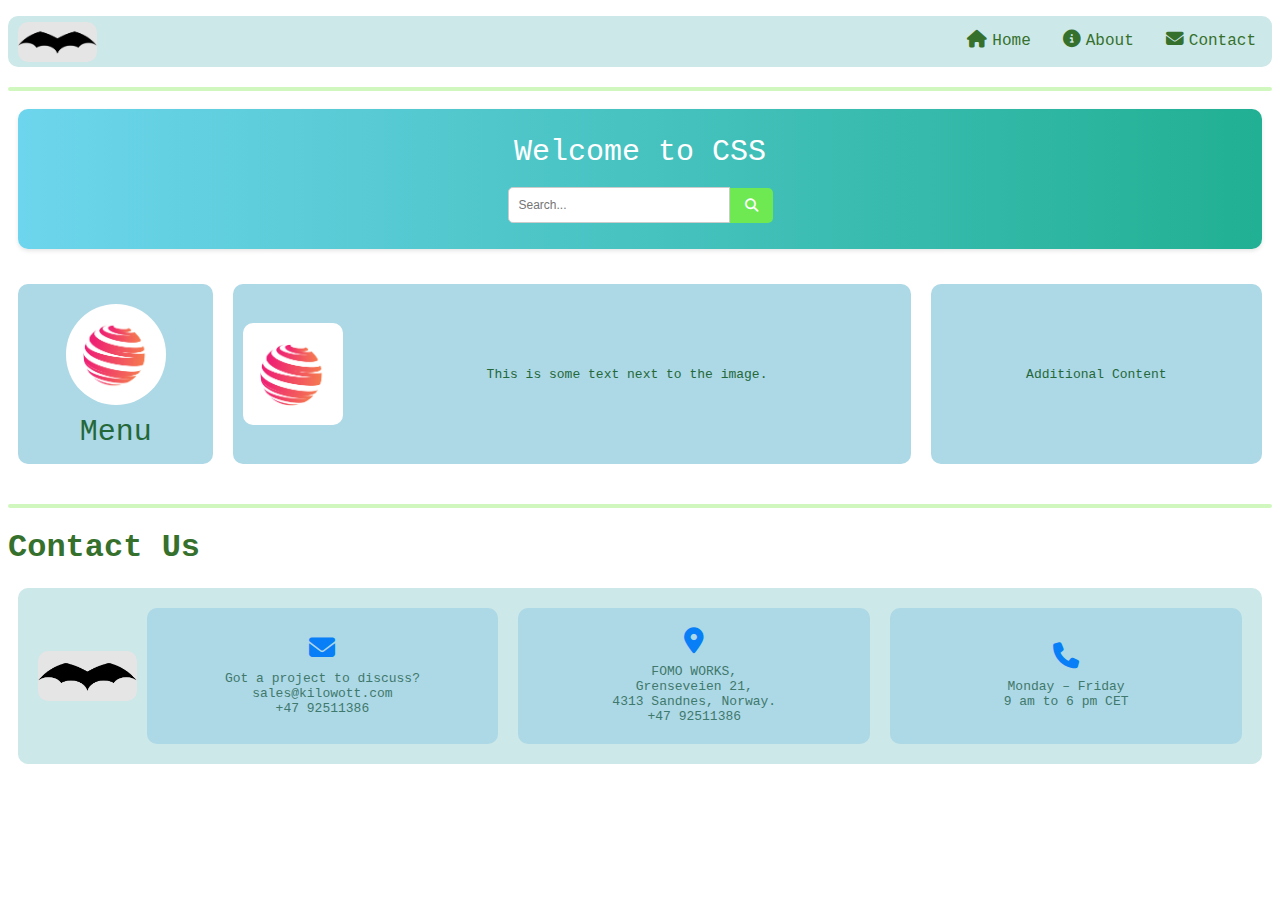
<file: index.html>
<!DOCTYPE html>
<html>
<head>
    <meta charset="UTF-8">
    <meta name="viewport" content="width=device-width, initial-scale=1.0">
    <link rel="stylesheet" href="style.css">
    <link rel="stylesheet" href="https://cdnjs.cloudflare.com/ajax/libs/font-awesome/6.1.1/css/all.min.css">
    <title>Web Page Layout using simple CSS</title>
</head>
<body>
    <!-- Navbar -->
    <nav class="nav-bar" id="home">
        <ul>
            <img src="bat_logo.png" class="logo">
            <li><a href="#contact"><i class="fas fa-envelope nav-icon"></i>Contact</a></li>
            <li><a href="#about"><i class="fas fa-info-circle nav-icon"></i>About</a></li>
            <li><a href="#home"><i class="fas fa-home nav-icon"></i>Home</a></li>
        </ul>
    </nav>
    <hr class="line">
    
    <!-- Middle section -->
    <div class="grid-container" id="about">
        <div class="item1"> Welcome to CSS
          <div class="search-bar">
            <input type="text" placeholder="Search...">
            <button><i class="fas fa-search"></i></button>
        </div>
        </div>
        <div class="item2">
            <img src="image1.png" alt="Menu Image">
            Menu
        </div>
        <div class="item3">
            <img src="image1.png" alt="Menu Image">
            <span class="text">This is some text next to the image.</span>
        </div>  
        <div class="item4">
            <span class="text2">Additional Content</span>
        </div>
    </div> 
    
    <hr class="line"> 
    
    <!-- Contact section -->
    <h1 class="heading" id="contact">Contact Us</h1>
    
    <!-- Footer -->
    <footer>
        <div class="footer-logo">
            <img src="bat_logo.png" alt="Logo">
        </div>
        <div class="footer-grid">
            <div><i class="fas fa-envelope"></i>Got a project to discuss?<br>
                sales@kilowott.com<br>
                +47 92511386
            </div>
            <div><i class="fas fa-map-marker-alt"></i>FOMO WORKS,<br>
                Grenseveien 21,<br>
                4313 Sandnes, Norway.<br>
                +47 92511386
            </div>
            <div><i class="fas fa-phone"></i>Monday – Friday<br>
                9 am to 6 pm CET
            </div>
        </div>
    </footer>
</body>
</html>
</file>
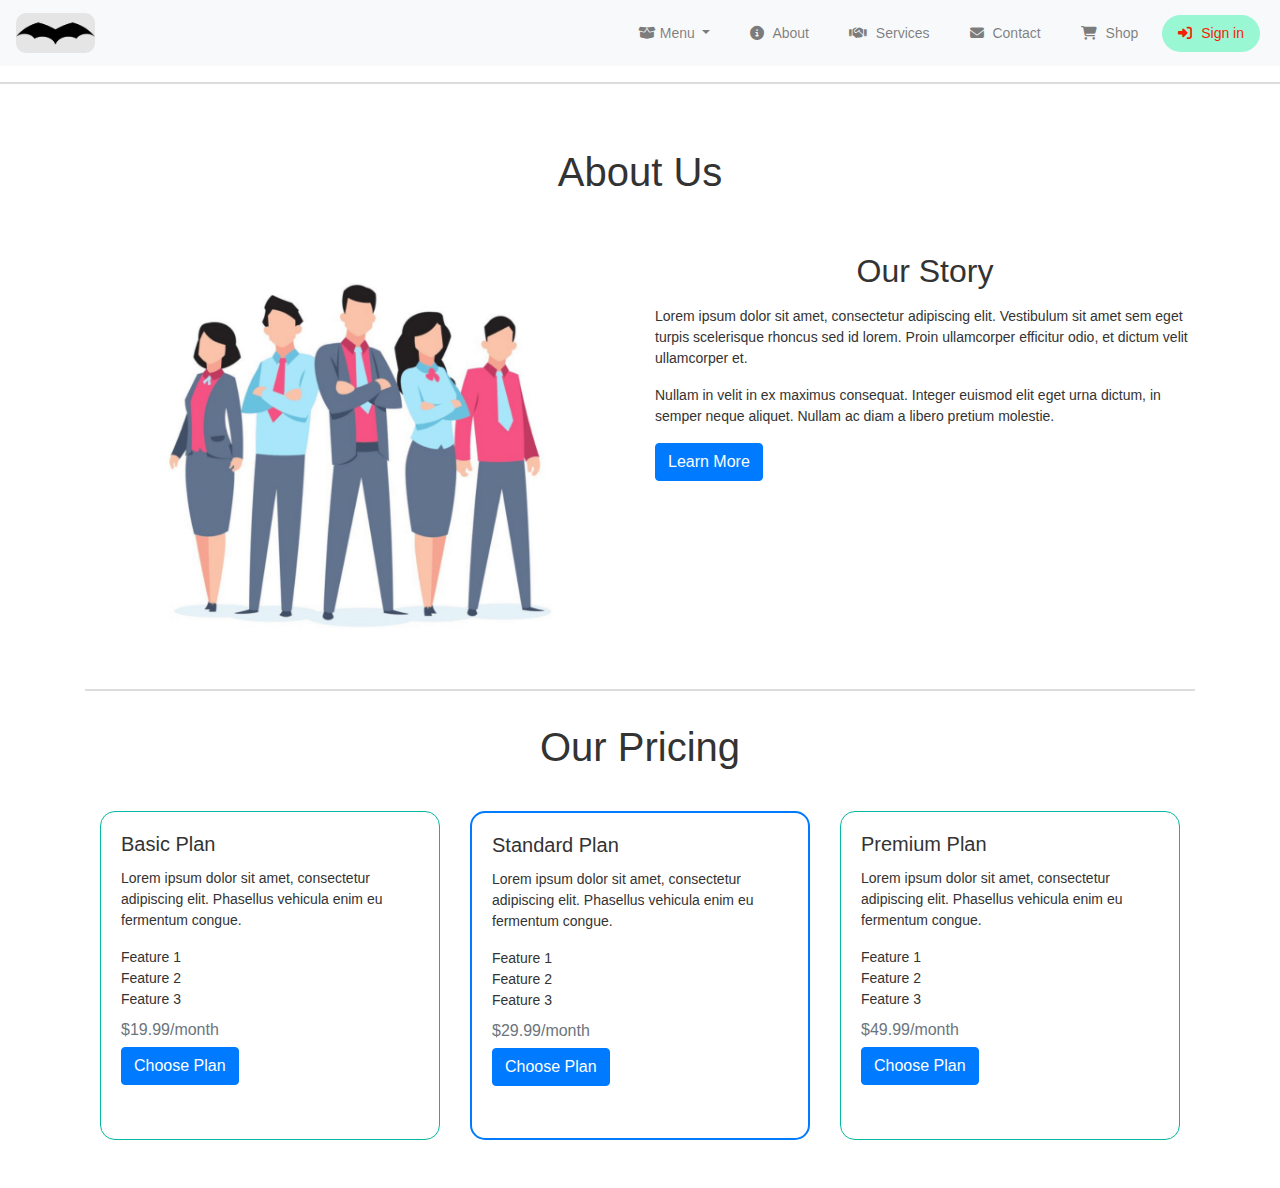
<file: about.html>
<!DOCTYPE html>
<html lang="en">
<head>
    <meta charset="UTF-8">
    <meta name="viewport" content="width=device-width, initial-scale=1.0">
    <title>About Us</title>
    <!-- Bootstrap CSS -->
    <link rel="stylesheet" href="https://stackpath.bootstrapcdn.com/bootstrap/4.5.2/css/bootstrap.min.css">
    <!-- Font Awesome -->
    <link rel="stylesheet" href="https://cdnjs.cloudflare.com/ajax/libs/font-awesome/6.1.1/css/all.min.css">
    <!-- Index2 CSS link-->
    <link rel="stylesheet" href="style2.css">
     <!-- Jquery link-->
    <script src="https://code.jquery.com/jquery-3.6.0.min.js"></script>
</head>
<body>
<!-- Navbar --> 
<!-- Navbar --> 
<nav class="navbar navbar-expand-lg navbar-light bg-light">
    <a class="navbar-brand" href="index2.html">
        <img src="bat_logo.png" class="logo" alt="Logo" style="height: 40px; border-radius: 10px;">
    </a>
    <button class="navbar-toggler" type="button" data-toggle="collapse" data-target="#navbarNav"
        aria-controls="navbarNav" aria-expanded="false" aria-label="Toggle navigation">
        <span class="navbar-toggler-icon"></span>
    </button>
    <div class="collapse navbar-collapse justify-content-end" id="navbarNav">
        <ul class="navbar-nav">
            <li class="nav-item dropdown">
                <a class="nav-link dropdown-toggle rounded-pill px-3 mx-1" href="#" id="navbarDropdown" role="button" data-toggle="dropdown" aria-haspopup="true" aria-expanded="false">
                    <i class="fas fa-box-open"></i> Menu
                </a>
                <div class="dropdown-menu" aria-labelledby="navbarDropdown">
                    <a class="dropdown-item" href="#">News</a>
                    <div class="dropdown-submenu">
                        <a class="dropdown-item" href="#">Features<span class="caret"></span></a>
                        <div class="dropdown-menu">
                            <a class="dropdown-item" href="#">Buttons</a>
                            <a class="dropdown-item" href="#">Animations</a>
                        </div>
                    </div>
                    <a class="dropdown-item" href="#">Blogs</a>
                    <div class="dropdown-submenu">
                        <a class="dropdown-item" href="#">Team<span class="caret"></span></a>
                        <div class="dropdown-menu">
                            <a class="dropdown-item" href="#">Team1</a>
                            <div class="dropdown-submenu">
                                <a class="dropdown-item" href="#">Team2<span class="caret"></span></a>
                                <div class="dropdown-menu">
                                    <a class="dropdown-item" href="#">ReactJS</a>
                                    <a class="dropdown-item" href="#">NextJS</a>
                                </div>
                            </div>
                        </div>
                    </div>
                    <a class="dropdown-item" href="#">Gallery</a>
                    <div class="dropdown-submenu">
                        <a class="dropdown-item" href="#">Clients<span class="caret"></span></a>
                        <div class="dropdown-menu">
                            <a class="dropdown-item" href="#">Strapi</a>
                            <a class="dropdown-item" href="#">Tailwind</a>
                        </div>
                    </div>
                    <a class="dropdown-item" href="#">Case Studies</a>
                    <a class="dropdown-item" href="#">Join Us</a>
                </div>
            </li>
            <li class="nav-item">
                <a class="nav-link rounded-pill px-3 mx-1" href="about.html"><i class="fas fa-info-circle nav-icon"></i> About</a>
            </li>
            <li class="nav-item">
                <a class="nav-link rounded-pill px-3 mx-1" href="services.html"><i class="fas fa-handshake nav-icon"></i> Services</a>
            </li>
            <li class="nav-item">
                <a class="nav-link rounded-pill px-3 mx-1" href="contact.html"><i class="fas fa-envelope nav-icon"></i> Contact</a>
            </li>
            <li class="nav-item">
                <a class="nav-link rounded-pill px-3 mx-1" href="shopping_cart.html"><i class="fas fa-shopping-cart nav-icon"></i> Shop</a>
                </li>
            <li class="nav-item">
                <a class="nav-link rounded-pill px-3 mx-1" href="login.html" style="color: rgb(246, 29, 5); background-color: rgba(98, 245, 189, 0.629);"><i class="fas fa-sign-in-alt nav-icon"></i> Sign in</a>
            </li>
        </ul>
    </div>
</nav>
    <hr class="line">

    <!-- About Us Section -->
    <div class="container mt-5">
        <div class="row">
            <div class="col-lg-12">
                <h1 class="heading slide-up" id="about">About Us</h1>
            </div>
        </div>
        <div class="row mt-4">
            <div class="col-lg-6">
                <img src="people.png" class="img-fluid rounded" alt="About Image">
            </div>
            <div class="col-lg-6">
                <h2 class="heading slide-up" >Our Story</h2>
                <p>Lorem ipsum dolor sit amet, consectetur adipiscing elit. Vestibulum sit amet sem eget turpis scelerisque rhoncus sed id lorem. Proin ullamcorper efficitur odio, et dictum velit ullamcorper et.</p>
                <p>Nullam in velit in ex maximus consequat. Integer euismod elit eget urna dictum, in semper neque aliquet. Nullam ac diam a libero pretium molestie.</p>
                <a href="#" class="btn btn-primary" id="learnMoreBtn">Learn More</a>
            </div>
        </div>
        
    <hr class="line">

<!-- Pricing Section -->
<div class="container mt-3 mb-8">
    <div class="row">
        <div class="col-lg-12">
            <h1 class="heading slide-up">Our Pricing</h1>
        </div>
    </div>
    <div class="row mt-4 mb-5">
        <div class="col-lg-4">
            <div class="card h-100">
                <div class="card-body">
                    <h5 class="card-title">Basic Plan</h5>
                    <p class="card-text">Lorem ipsum dolor sit amet, consectetur adipiscing elit. Phasellus vehicula enim eu fermentum congue.</p>
                    <ul class="list-unstyled">
                        <li>Feature 1</li>
                        <li>Feature 2</li>
                        <li>Feature 3</li>
                    </ul>
                    <h6 class="card-subtitle mb-2 text-muted">$19.99/month</h6>
                    <a href="#" class="btn btn-primary">Choose Plan</a>
                </div>
            </div>
        </div>
        <div class="col-lg-4">
            <div class="card h-100 border-custom"> 
                <div class="card-body">
                    <h5 class="card-title">Standard Plan</h5>
                    <p class="card-text">Lorem ipsum dolor sit amet, consectetur adipiscing elit. Phasellus vehicula enim eu fermentum congue.</p>
                    <ul class="list-unstyled">
                        <li>Feature 1</li>
                        <li>Feature 2</li>
                        <li>Feature 3</li>
                    </ul>
                    <h6 class="card-subtitle mb-2 text-muted">$29.99/month</h6>
                    <a href="#" class="btn btn-primary">Choose Plan</a>
                </div>
            </div>
        </div>
        <div class="col-lg-4">
            <div class="card h-100">
                <div class="card-body">
                    <h5 class="card-title">Premium Plan</h5>
                    <p class="card-text">Lorem ipsum dolor sit amet, consectetur adipiscing elit. Phasellus vehicula enim eu fermentum congue.</p>
                    <ul class="list-unstyled">
                        <li>Feature 1</li>
                        <li>Feature 2</li>
                        <li>Feature 3</li>
                    </ul>
                    <h6 class="card-subtitle mb-2 text-muted">$49.99/month</h6>
                    <a href="#" class="btn btn-primary">Choose Plan</a>
                </div>
            </div>
        </div>
    </div>
</div>

    <!-- Bootstrap JavaScript and dependencies -->
    <script src="https://cdnjs.cloudflare.com/ajax/libs/jquery/3.5.1/jquery.min.js"></script>
    <script src="https://cdnjs.cloudflare.com/ajax/libs/popper.js/1.16.0/umd/popper.min.js"></script>
    <script src="https://stackpath.bootstrapcdn.com/bootstrap/4.5.2/js/bootstrap.min.js"></script>
    <!-- Script JS/Jquery -->
    <script src="index2.js"></script>
</body>
</html>
</file>
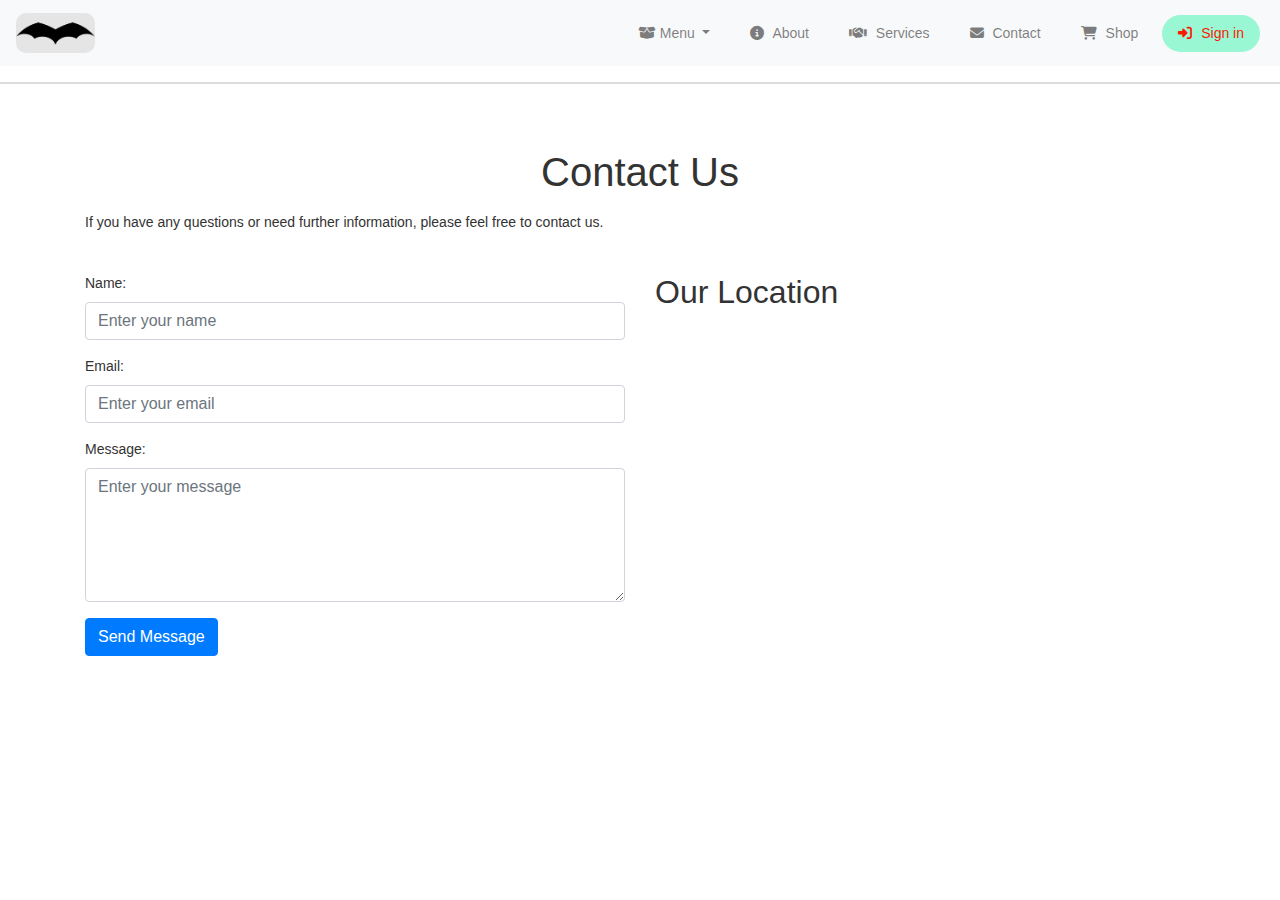
<file: contact.html>
<!DOCTYPE html>
<html lang="en">
<head>
    <meta charset="UTF-8">
    <meta name="viewport" content="width=device-width, initial-scale=1.0">
    <title>Contact Us</title>
    <!-- Bootstrap CSS -->
    <link rel="stylesheet" href="https://stackpath.bootstrapcdn.com/bootstrap/4.5.2/css/bootstrap.min.css">
    <!-- Font Awesome -->
    <link rel="stylesheet" href="https://cdnjs.cloudflare.com/ajax/libs/font-awesome/6.1.1/css/all.min.css">
    <!-- Jquery link-->
    <script src="https://code.jquery.com/jquery-3.6.0.min.js"></script>
    <!-- Index2 CSS link-->
    <link rel="stylesheet" href="style2.css">
</head>
<body>
<!-- Navbar --> 
<nav class="navbar navbar-expand-lg navbar-light bg-light">
    <a class="navbar-brand" href="index2.html">
        <img src="bat_logo.png" class="logo" alt="Logo" style="height: 40px; border-radius: 10px;">
    </a>
    <button class="navbar-toggler" type="button" data-toggle="collapse" data-target="#navbarNav"
        aria-controls="navbarNav" aria-expanded="false" aria-label="Toggle navigation">
        <span class="navbar-toggler-icon"></span>
    </button>
    <div class="collapse navbar-collapse justify-content-end" id="navbarNav">
        <ul class="navbar-nav">
            <li class="nav-item dropdown">
                <a class="nav-link dropdown-toggle rounded-pill px-3 mx-1" href="#" id="navbarDropdown" role="button" data-toggle="dropdown" aria-haspopup="true" aria-expanded="false">
                    <i class="fas fa-box-open"></i> Menu
                </a>
                <div class="dropdown-menu" aria-labelledby="navbarDropdown">
                    <a class="dropdown-item" href="#">News</a>
                    <div class="dropdown-submenu">
                        <a class="dropdown-item" href="#">Features<span class="caret"></span></a>
                        <div class="dropdown-menu">
                            <a class="dropdown-item" href="#">Buttons</a>
                            <a class="dropdown-item" href="#">Animations</a>
                        </div>
                    </div>
                    <a class="dropdown-item" href="#">Blogs</a>
                    <div class="dropdown-submenu">
                        <a class="dropdown-item" href="#">Team<span class="caret"></span></a>
                        <div class="dropdown-menu">
                            <a class="dropdown-item" href="#">Team1</a>
                            <div class="dropdown-submenu">
                                <a class="dropdown-item" href="#">Team2<span class="caret"></span></a>
                                <div class="dropdown-menu">
                                    <a class="dropdown-item" href="#">ReactJS</a>
                                    <a class="dropdown-item" href="#">NextJS</a>
                                </div>
                            </div>
                        </div>
                    </div>
                    <a class="dropdown-item" href="#">Gallery</a>
                    <div class="dropdown-submenu">
                        <a class="dropdown-item" href="#">Clients<span class="caret"></span></a>
                        <div class="dropdown-menu">
                            <a class="dropdown-item" href="#">Strapi</a>
                            <a class="dropdown-item" href="#">Tailwind</a>
                        </div>
                    </div>
                    <a class="dropdown-item" href="#">Case Studies</a>
                    <a class="dropdown-item" href="#">Join Us</a>
                </div>
            </li>
            <li class="nav-item">
                <a class="nav-link rounded-pill px-3 mx-1" href="about.html"><i class="fas fa-info-circle nav-icon"></i> About</a>
            </li>
            <li class="nav-item">
                <a class="nav-link rounded-pill px-3 mx-1" href="services.html"><i class="fas fa-handshake nav-icon"></i> Services</a>
            </li>
            <li class="nav-item">
                <a class="nav-link rounded-pill px-3 mx-1" href="contact.html"><i class="fas fa-envelope nav-icon"></i> Contact</a>
            </li>
            <li class="nav-item">
                <a class="nav-link rounded-pill px-3 mx-1" href="shopping_cart.html"><i class="fas fa-shopping-cart nav-icon"></i> Shop</a>
                </li>
            <li class="nav-item">
                <a class="nav-link rounded-pill px-3 mx-1" href="login.html" style="color: rgb(246, 29, 5); background-color: rgba(98, 245, 189, 0.629);"><i class="fas fa-sign-in-alt nav-icon"></i> Sign in</a>
            </li>
        </ul>
    </div>
</nav>
    <hr class="line">

    <!-- Contact Us Section -->
    <div class="container mt-5" id="contact">
        <div class="row">
            <div class="col-lg-12">
                <h1 class="heading slide-up">Contact Us</h1>
                <p>If you have any questions or need further information, please feel free to contact us.</p>
            </div>
        </div>
        <div class="row mt-4">
            <div class="col-lg-6">
                <form id="contactForm" action="submit_contact.php" method="POST">
                    <div class="form-group">
                        <label for="name">Name:</label>
                        <input type="text" class="form-control" id="name" name="name" placeholder="Enter your name" required>
                    </div>
                    <div class="form-group">
                        <label for="email">Email:</label>
                        <input type="email" class="form-control" id="email" name="email" placeholder="Enter your email" required>
                    </div>
                    <div class="form-group">
                        <label for="message">Message:</label>
                        <textarea class="form-control" id="message" name="message" rows="5" placeholder="Enter your message" required></textarea>
                    </div>
                    <button type="submit" class="btn btn-primary mb-4">Send Message</button>
                </form>           
             </div>
            <div class="col-lg-6">
                <h2 class="slide-up">Our Location</h2>
                <div id="map-container-google-1" class="z-depth-1-half map-container" style="height: 400px">
                    <iframe src="https://www.google.com/maps/embed?pb=!1m18!1m12!1m3!1d2076.279805140428!2d5.743258416149906!3d58.84743281912679!2m3!1f0!2f0!3f0!3m2!1i1024!2i768!4f13.1!3m3!1m2!1s0x463a35c8ae4b1d9b%3A0x69f9353d3408c3ea!2sFOMO%20WORKS!5e0!3m2!1sen!2sno!4v1622769377155!5m2!1sen!2sno" 
                            width="100%" height="70%" frameborder="0" style="border:0;" allowfullscreen="" aria-hidden="false" tabindex="0"></iframe>
                </div>
            </div>
        </div>

    <!-- Bootstrap JavaScript and dependencies -->
    <script src="https://cdnjs.cloudflare.com/ajax/libs/jquery/3.5.1/jquery.min.js"></script>
    <script src="https://cdnjs.cloudflare.com/ajax/libs/popper.js/1.16.0/umd/popper.min.js"></script>
    <script src="https://stackpath.bootstrapcdn.com/bootstrap/4.5.2/js/bootstrap.min.js"></script>
    <!-- Script JS -->
    <script src="index2.js"></script>

</body>
</html>
</file>
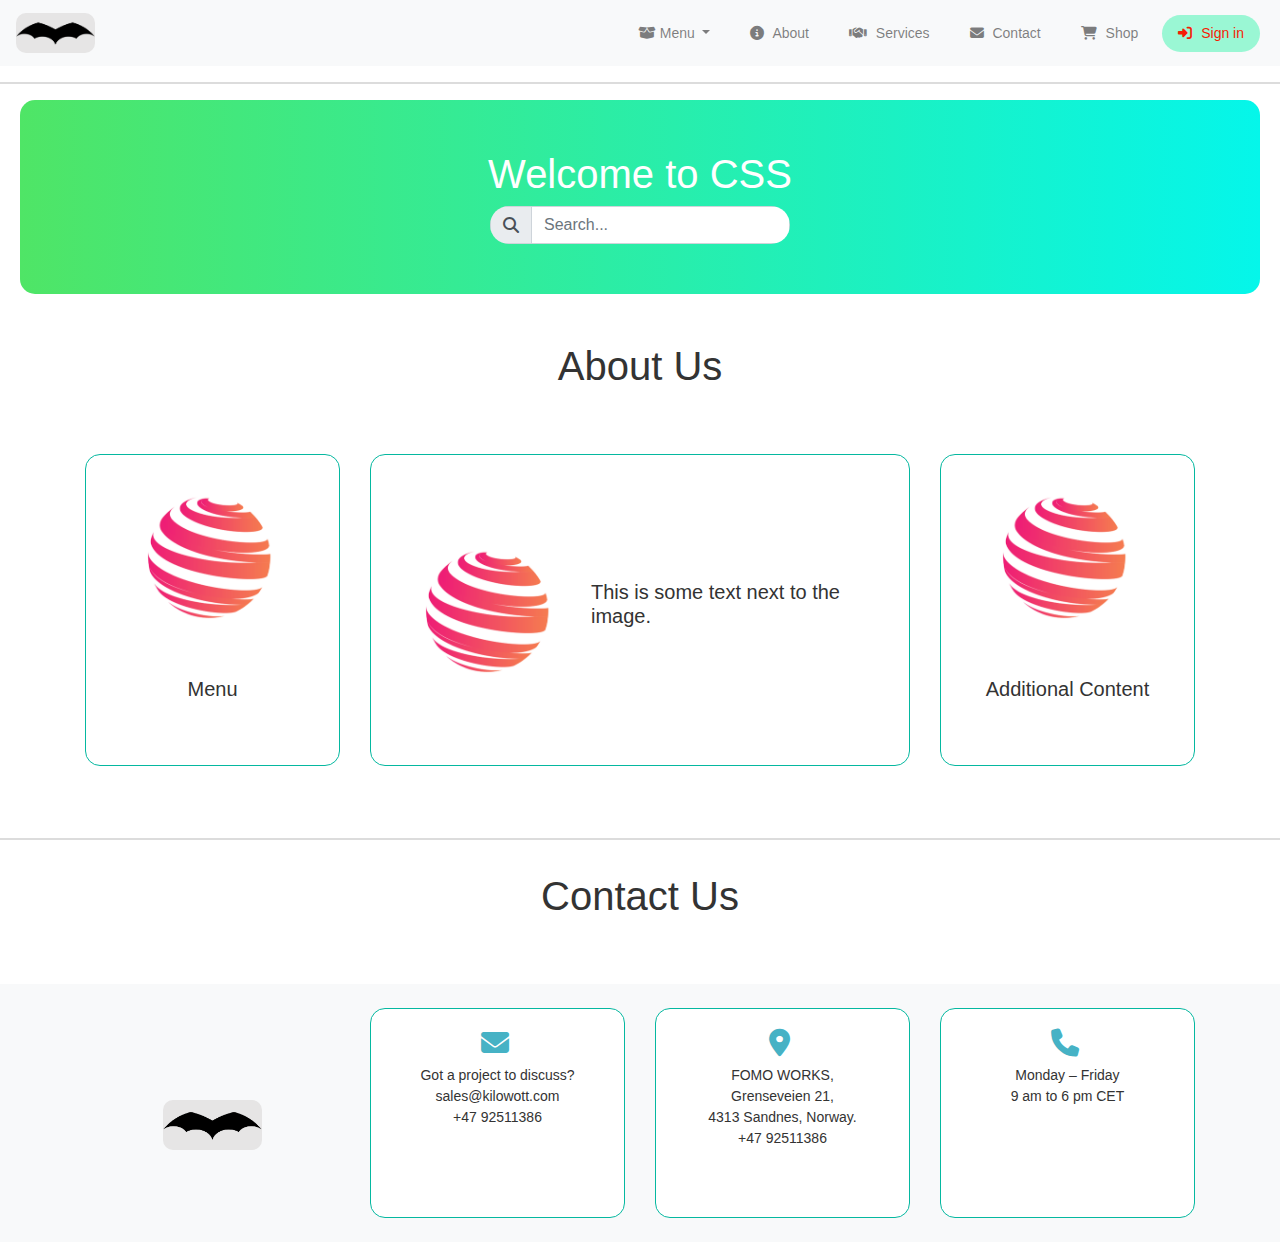
<file: index2.html>
<!DOCTYPE html>
<html lang="en">
<head>
    <meta charset="UTF-8">
    <meta name="viewport" content="width=device-width, initial-scale=1.0">
    <title>Web Page Layout using Bootstrap</title>
    <!-- Bootstrap CSS -->
    <link rel="stylesheet" href="https://stackpath.bootstrapcdn.com/bootstrap/4.5.2/css/bootstrap.min.css">
    <!-- Font Awesome -->
    <link rel="stylesheet" href="https://cdnjs.cloudflare.com/ajax/libs/font-awesome/6.1.1/css/all.min.css">
     <!-- Index2 CSS link-->
     <link rel="stylesheet" href = "style2.css">
     <!-- Jquery link-->
     <script src="https://code.jquery.com/jquery-3.6.0.min.js"></script>
</head>
<body>
<!-- Navbar --> 
<nav class="navbar navbar-expand-lg navbar-light bg-light">
    <a class="navbar-brand" href="index2.html">
        <img src="bat_logo.png" class="logo" alt="Logo" style="height: 40px; border-radius: 10px;">
    </a>
    <button class="navbar-toggler" type="button" data-toggle="collapse" data-target="#navbarNav"
        aria-controls="navbarNav" aria-expanded="false" aria-label="Toggle navigation">
        <span class="navbar-toggler-icon"></span>
    </button>
    <div class="collapse navbar-collapse justify-content-end" id="navbarNav">
        <ul class="navbar-nav">
            <li class="nav-item dropdown">
                <a class="nav-link dropdown-toggle rounded-pill px-3 mx-1" href="#" id="navbarDropdown" role="button" data-toggle="dropdown" aria-haspopup="true" aria-expanded="false">
                    <i class="fas fa-box-open"></i> Menu
                </a>
                <div class="dropdown-menu" aria-labelledby="navbarDropdown">
                    <a class="dropdown-item" href="#">News</a>
                    <div class="dropdown-submenu">
                        <a class="dropdown-item" href="#">Features<span class="caret"></span></a>
                        <div class="dropdown-menu">
                            <a class="dropdown-item" href="#">Buttons</a>
                            <a class="dropdown-item" href="#">Animations</a>
                        </div>
                    </div>
                    <a class="dropdown-item" href="#">Blogs</a>
                    <div class="dropdown-submenu">
                        <a class="dropdown-item" href="#">Team<span class="caret"></span></a>
                        <div class="dropdown-menu">
                            <a class="dropdown-item" href="#">Team1</a>
                            <div class="dropdown-submenu">
                                <a class="dropdown-item" href="#">Team2<span class="caret"></span></a>
                                <div class="dropdown-menu">
                                    <a class="dropdown-item" href="#">ReactJS</a>
                                    <a class="dropdown-item" href="#">NextJS</a>
                                </div>
                            </div>
                        </div>
                    </div>
                    <a class="dropdown-item" href="#">Gallery</a>
                    <div class="dropdown-submenu">
                        <a class="dropdown-item" href="#">Clients<span class="caret"></span></a>
                        <div class="dropdown-menu">
                            <a class="dropdown-item" href="#">Strapi</a>
                            <a class="dropdown-item" href="#">Tailwind</a>
                        </div>
                    </div>
                    <a class="dropdown-item" href="#">Case Studies</a>
                    <a class="dropdown-item" href="#">Join Us</a>
                </div>
            </li>
            <li class="nav-item">
                <a class="nav-link rounded-pill px-3 mx-1" href="about.html"><i class="fas fa-info-circle nav-icon"></i> About</a>
            </li>
            <li class="nav-item">
                <a class="nav-link rounded-pill px-3 mx-1" href="services.html"><i class="fas fa-handshake nav-icon"></i> Services</a>
            </li>
            <li class="nav-item">
                <a class="nav-link rounded-pill px-3 mx-1" href="contact.html"><i class="fas fa-envelope nav-icon"></i> Contact</a>
            </li>
            <li class="nav-item">
            <a class="nav-link rounded-pill px-3 mx-1" href="shopping_cart.html"><i class="fas fa-shopping-cart nav-icon"></i> Shop</a>
            </li> 
            <li class="nav-item">
                <a class="nav-link rounded-pill px-3 mx-1" href="login.html" style="color: rgb(246, 29, 5); background-color: rgba(98, 245, 189, 0.629);"><i class="fas fa-sign-in-alt nav-icon"></i> Sign in</a>
            </li>
        </ul>
    </div>
</nav>
    <hr class="line">

    <!-- Banner section -->
    <div class="banner mx-4.5">
        <h1>Welcome to CSS</h1>
        <div class="search-bar">
            <div class="input-group">
                <div class="input-group-prepend">
                    <span class="input-group-text" id="search-icon"><i class="fas fa-search"></i></span>
                </div>
                <input type="text" class="form-control" placeholder="Search..." aria-label="Search" aria-describedby="search-icon">
            </div>
        </div>
    </div>

    <!-- Middle section using Bootstrap grid -->
    <div class="container">
        <div class="container">
            <div class="row">
                <div class="col-lg-12">
                    <h1 class="heading slide-up mt-5" id="about">About Us</h1>
                </div>
            </div>
        </div>
    </div>
    <div class="container mt-5 mb-5">
        <div class="d-flex justify-content-center row">
            <div class="col-xl-3 col-lg-4 col-md-6 col-sm-12 mb-4">
                <div class="card h-100 middle-card">
                    <img src="image1.png" class="card-img-top" alt="Menu Image">
                    <div class="card-body text-center">
                        <h5 class="card-title">Menu</h5>
                    </div>
                </div>
            </div>
            <div class="col-xl-6 col-lg-8 col-md-12 col-sm-12 mb-4">
                <div class="card h-100 middle-card">
                    <div class="card-body flex-container">
                        <img src="image1.png" alt="Menu Image">
                        <h5 class="card-title">This is some text next to the image.</h5>
                    </div>
                </div>
            </div>
            <div class="col-xl-3 col-lg-4 col-md-6 col-sm-12 mb-4">
                <div class="card h-100 middle-card">
                    <img src="image1.png" class="card-img-top" alt="Menu Image">
                    <div class="card-body text-center">
                        <h5 class="card-title">Additional Content</h5>
                    </div>
                </div>
            </div>
        </div>
    </div>

    <!-- Testimonial section -->
    <!-- <div class="container">
        <div class="testimonial-container">
            <div class="testimonial-slider">
                <div class="testimonial-card">
                    <img src="profile2.png" class="rounded-circle" alt="Profile Image">
                    <div class="card-body">
                        <p class="card-text">"This is the best service I have ever used. Highly recommend to everyone!"</p>
                        <p class="card-text font-weight-bold">John Doe</p>
                    </div>
                </div>
                <div class="testimonial-card">
                    <img src="profile1.png" class="rounded-circle" alt="Profile Image">
                    <div class="card-body">
                        <p class="card-text">"Fantastic experience from start to finish. Exceptional quality!"</p>
                        <p class="card-text font-weight-bold">Jane Smith</p>
                    </div>
                </div>
                <div class="testimonial-card">
                    <img src="profile3.png" class="rounded-circle" alt="Profile Image">
                    <div class="card-body">
                        <p class="card-text">"A game-changer for our business. Outstanding results!"</p>
                        <p class="card-text font-weight-bold">Tim Cook</p>
                    </div>
                </div>
            </div>
        </div>
    </div> -->

    <hr class="line">

    <!-- Footer section -->
    <div class="container">
        <div class="container">
            <div class="row">
                <div class="col-lg-12">
                    <h1 class="heading slide-up" id="contact">Contact Us</h1>
                </div>
            </div>
        </div>
    </div>

    <footer class="bg-light mt-5">
        <div class="container">
            <div class="row align-items-center">
                <div class="col-lg-3 text-center mt-4 mb-4 mb-lg-0">
                    <div class="footer-logo">
                        <img src="bat_logo.png" class="logo" alt="Logo" style="height: 50px; border-radius: 10px;">
                    </div>
                </div>
                <div class="col-lg-9">
                    <div class="row mt-4">
                        <div class="col-lg-4 mb-4">
                            <div class="card h-100">
                                <div class="card-body text-center">
                                    <i class="fas fa-envelope fa-2x footer-icon mb-2" style="color: rgb(70, 178, 197);"></i>
                                    <p>Got a project to discuss?<br>sales@kilowott.com<br>+47 92511386</p>
                                </div>
                            </div>
                        </div>
                        <div class="col-lg-4 mb-4">
                            <div class="card h-100">
                                <div class="card-body text-center">
                                    <i class="fas fa-map-marker-alt fa-2x footer-icon mb-2" style="color: rgb(70, 178, 197);"></i>
                                    <p>FOMO WORKS,<br>Grenseveien 21,<br>4313 Sandnes, Norway.<br>+47 92511386</p>
                                </div>
                            </div>
                        </div>
                        <div class="col-lg-4 mb-4">
                            <div class="card h-100">
                                <div class="card-body text-center">
                                    <i class="fas fa-phone fa-2x footer-icon mb-2" style="color: rgb(70, 178, 197);"></i>
                                    <p>Monday – Friday<br>9 am to 6 pm CET</p>
                                </div>
                            </div>
                        </div>
                    </div>
                </div>
            </div>
        </div>
    </footer>

    <!-- Bootstrap JavaScript and dependencies -->
    <script src="https://cdnjs.cloudflare.com/ajax/libs/jquery/3.5.1/jquery.min.js"></script>
    <script src="https://cdnjs.cloudflare.com/ajax/libs/popper.js/1.16.0/umd/popper.min.js"></script>
    <script src="https://stackpath.bootstrapcdn.com/bootstrap/4.5.2/js/bootstrap.min.js"></script>
    <!-- Script JS -->
    <script src="index2.js"></script>
</body>
</html>
</file>
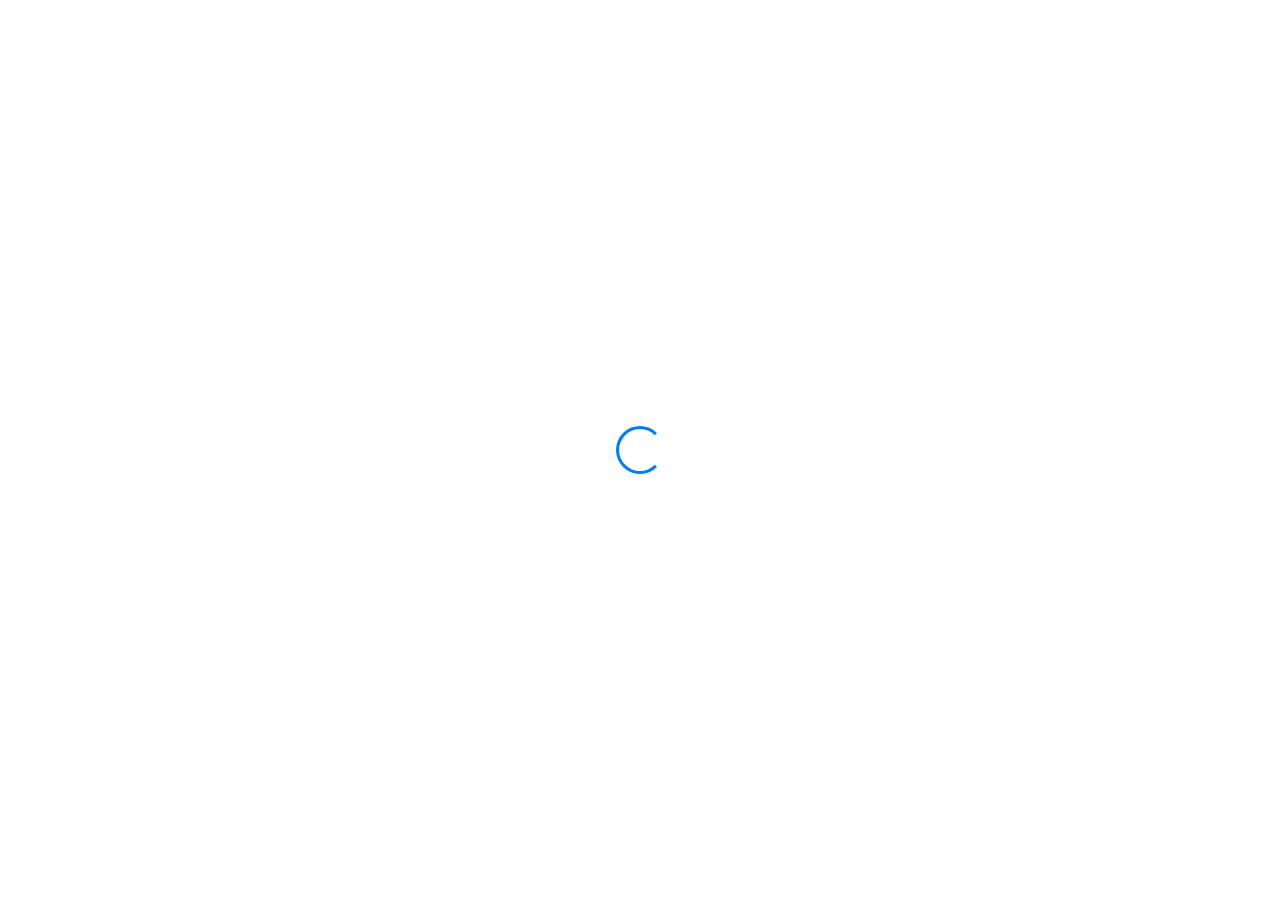
<file: thankyou.html>
<!DOCTYPE html>
<html lang="en">
<head>
    <meta charset="UTF-8">
    <meta name="viewport" content="width=device-width, initial-scale=1.0">
    <title>Thank You</title>
    <!-- Bootstrap CSS -->
    <link rel="stylesheet" href="https://stackpath.bootstrapcdn.com/bootstrap/4.5.2/css/bootstrap.min.css">
    <!-- Font Awesome -->
    <link rel="stylesheet" href="https://cdnjs.cloudflare.com/ajax/libs/font-awesome/6.1.1/css/all.min.css">
    <!-- Jquery link-->
    <script src="https://code.jquery.com/jquery-3.6.0.min.js"></script>
    <!-- Index2 CSS link-->
    <link rel="stylesheet" href="style2.css">
</head>
<body>
        <!-- Loading Spinner -->
        <div class="spinner-container">
            <div class="spinner-border text-primary" role="status">
                <span class="sr-only">Loading...</span>
            </div>
        </div>
    <!-- Thank You Section -->
    <div class="container mt-5" id="thank-you">
        <div class="row">
            <div class="col-lg-12 text-center">
                <h1 class="heading slide-up">Thank You!</h1>
                <p class="lead">Your message has been sent successfully. We will get back to you shortly.</p>
                <a href="index2.html" class="btn btn-primary mt-4"><i class="fas fa-home"></i> Back to Home</a>
                <a href="contact.html" class="btn btn-secondary mt-4"><i class="fas fa-envelope"></i> Send Another Message</a>
            </div>
        </div>
    </div>

    <!-- Bootstrap JavaScript and dependencies -->
    <script src="https://cdnjs.cloudflare.com/ajax/libs/jquery/3.5.1/jquery.min.js"></script>
    <script src="https://cdnjs.cloudflare.com/ajax/libs/popper.js/1.16.0/umd/popper.min.js"></script>
    <script src="https://stackpath.bootstrapcdn.com/bootstrap/4.5.2/js/bootstrap.min.js"></script>
    <!-- Script JS -->
    <script src="index2.js"></script>

</body>
</html>
</file>
<file: style.css>
/* navbar css */
        .nav-icon {
            margin-right: 5px; 
            font-size: 1.1em; 
        }

        ul {
            list-style-type: none;
            padding: 0;
            overflow: hidden;
            background-color: #cce8e8;
            border-radius: 10px;
            font-family: "Lucida Console", "Courier New", monospace;
        }
        
        li {
            float: right;
        }
        
        li a {
            display: block;
            color: rgb(54, 112, 45);
            text-align: center;
            padding: 14px 16px;
            text-decoration: none;
        }
        
        
        .logo {
            height: 40px;
            margin-top: 6px;
            margin-left: 10px;
            border-radius: 10px;
        }
        
        .line {
            border: 2px solid rgb(208, 247, 189);
            border-radius: 5px;
            margin-top: 20px;
        }
        
        .search-bar {
        display: flex;
        align-items: center;
       }

      .search-bar input[type="text"] {
          margin-top: 8px;
          padding: 10px;
          width: 200px;
          border: 1px solid #ccc;
          border-radius: 5px 0 0 5px;
          font-size: 12px;
      }

      .search-bar button {
        margin-top: 8px;
          padding: 10px 15px;
          background-color: #6ee952;
          color: white;
          border: none;
          border-radius: 0 5px 5px 0;
          cursor: pointer;
          transition: background-color 0.3s;
      }

      .search-bar button:hover {
          background-color: #f3c679;
      }

        /* GRID css */
        .item1 {
            grid-area: header; 
            background: linear-gradient(to right, #6dd5ed, #21b093); 
            height: 100px; 
            border-radius: 10px; 
            font-family: "Lucida Console", "Courier New", monospace; 
            display: flex; 
            justify-content: center; 
            align-items: center; 
            box-shadow: 0 2px 4px rgba(0, 0, 0, 0.1); 
            padding: 10px; 
            text-align: center; 
            color: white; 
        }

          .item2, .item3, .item4 {
            transition: background-color 0.3s, box-shadow 0.3s;
        }

          .item2:hover, .item3:hover, .item4:hover {
            background-color: #bbf7f7;
            box-shadow: 0 4px 8px rgba(0, 0, 0, 0.2);
         }
        
        .item2 { 
            grid-area: menu; 
            background-color: lightblue;
            height: 140px;
            margin-top: 25px;
            border-radius: 10px;
            color: rgb(36, 104, 58); 
            font-family: "Lucida Console", "Courier New", monospace;
        }
        
        .item2 img {
            display: block; 
            width: 100px; 
            height: auto; 
            border-radius: 50px;
            margin: 0 auto 10px; 
        }
        
        .item3 { 
            grid-area: main; 
            background-color: lightblue;
            height: 140px;
            margin-top: 25px;
            margin-left: 10px;
            border-radius: 10px;
            color: rgb(36, 104, 58);  
            font-family: "Lucida Console", "Courier New", monospace;
            display: flex;
            align-items: center;
            padding: 10px;
        }
        
        .item3 img {
            width: 100px; 
            height: auto; 
            border-radius: 10px;
            margin-left: 10px;
        }
        
        .item3 .text {
            font-size: small;
            flex: 1;
        }
        
        .item4 { 
            grid-area: right; 
            background-color: lightblue;
            height: 140px;
            margin-top: 25px;
            margin-left: 10px;
            border-radius: 10px;
            color: rgb(36, 104, 58); 
            font-family: "Lucida Console", "Courier New", monospace;
            display: flex;
            align-items: center;
            justify-content: center;
        }
        
        .item4 .text2 {
            font-size: small;
        }
        
        .heading {
            font-family: "Lucida Console", "Courier New", monospace;
            color: rgb(54, 112, 45);
        }
        
        .grid-container {
            display: grid;
            grid-template-areas:
                'header header header header header header'
                'menu main main main right right'
                'menu footer footer footer footer footer';
            gap: 10px;
            padding: 10px;
        }
        
        .grid-container > div {
            text-align: center;
            padding: 20px 0;
            font-size: 30px;
        }
        
        /* Footer CSS */
        footer {
            display: grid;
            grid-template-columns: auto 1fr;
            align-items: center;
            background-color: #cce8e8;
            padding: 20px;
            border-radius: 10px;
            font-family: "Lucida Console", "Courier New", monospace;
            color: #3f786c;
            margin-left: 10px;
            margin-right: 10px;
            margin-bottom: 20px;
        }
        
        .footer-logo {
            display: flex;
            align-items: center;
        }
        
        .footer-logo img {
            height: 50px;
            margin-right: 10px;
            border-radius: 10px;
        }
        
        .footer-grid {
            display: grid;
            grid-template-columns: repeat(3, 1fr);
            gap: 20px;
        }
        
        .footer-grid div {
            background-color: lightblue;
            padding: 20px;
            border-radius: 10px;
            font-size: small;
            display: flex;
            align-items: center;
            justify-content: center;
            text-align: center;
            flex-direction: column;
         }

          .footer-grid div i {
              color: rgb(8, 127, 247);
              font-size: 2em; 
              margin-bottom: 10px; 
          }

          li a:hover {
          background-color: #a3d9d9; 
          color: white; 
          border-radius: 15px;
      }

        .nav-icon:hover {
          color: white; 
      }

        /* Media Queries */
        @media (max-width: 600px) {
            .nav-bar ul {
                display: flex;
                justify-content: space-between;
                align-items: center;
                padding: 10px;
                background-color: #cce8e8;
                border-radius: 10px;
                margin: 0;
            }

            .nav-bar img.logo {
                height: 30px;
                margin: 0 10px;
            }

            .nav-bar li {
                margin: 0 5px;
            }

            .nav-bar li a {
                padding: 10px;
            }

            .nav-bar .nav-icon {
                font-size: 1.2em;
                margin-right: 3px;
            }
            .footer-grid {
                grid-template-columns: 1fr;
                text-align: center;
                margin-top: 20px;
            }
            footer {
                display: flex;
                flex-direction: column;
                align-items: center;
            }
            .footer-logo {
                order: -1; /* Move the logo above the footer grid content */
                margin-bottom: 20px; 
            }
            .footer-grid div {
            background-color: lightblue;
            padding: 20px;
            border-radius: 10px;
            font-size: small;
            display: flex;
            align-items: center;
            justify-content: center;
            text-align: center;
            flex-direction: column;
         }

          .footer-grid div i {
              color: rgb(8, 127, 247);
              font-size: 2em; 
              margin-bottom: 10px; 
          }

           .item1 {
                  flex-direction: column;
              }

              .search-bar input[type="text"] {
                  width: 100%;
              }
          
            .grid-container {
                grid-template-areas:
                    'header'
                    'menu'
                    'main'
                    'right'
                    'footer';
            }
            .item1, .item2, .item3, .item4 {
                margin: 5px;
            }
            .item3 {
                flex-direction: column;
                align-items: center;
                text-align: center;
            }
            .item3 img {
                margin-bottom: 10px;
                margin-right: 0;
            }
            .item4 {
                flex-direction: column;
                align-items: center;
                text-align: center;
            }
            .footer-grid {
                grid-template-columns: 1fr;
                text-align: center;
                margin-top: 20px;
            }
            footer {
                display: flex;
                flex-direction: column;
                align-items: center;
            }
            .footer-logo {
                order: -1; /* Move the logo above the footer grid content */
                margin-bottom: 20px; 
            }
            .footer-grid div {
            background-color: lightblue;
            padding: 20px;
            border-radius: 10px;
            font-size: small;
            display: flex;
            align-items: center;
            justify-content: center;
            text-align: center;
            flex-direction: column;
         }

          .footer-grid div i {
              color: rgb(8, 127, 247);
              font-size: 2em; 
              margin-bottom: 10px; 
          }
        }
        @media (min-width: 601px) {
            .item1 {
                flex-direction: column; 
                align-items: center; 
                text-align: center; 
            }

            .item1 .search-bar {
                margin-top: 10px; 
            }

            .search-bar {
                margin-top: 8px;
                text-align: center; 
            }

            .search-bar input[type="text"] {
                width: 200px; 
            }

            .search-bar button {
                margin-top: 8px;
            }

            li a:hover {
          background-color: #a3d9d9; 
          color: white; 
          border-radius: 15px;
      }

        .nav-icon:hover {
          color: white; 
      }

        }
</file>
<file: style2.css>
body {
  font-size: 14px;
  color: #333;
}

.container.mt-3 {
  margin-top: 3rem;
}

.card {
  margin-bottom: 2rem;
  border: 1px solid #05b8a0;
  border-radius: 15px;
}
.card.border-custom {
  border: 2px solid #007bff;
}
.card.middle-card {
  transition: transform 0.5s ease-out;
}
.card.middle-card:hover {
  transform: scale(0.9);
}
.card.middle-card img {
  width: 100%;
  max-width: 200px;
  margin: 0 auto;
  display: block;
}

.line {
  border: 1px solid #dcdcdc;
}

.heading {
  text-align: center;
  margin: 1rem 0;
}

.banner {
  background: linear-gradient(90deg, rgb(79, 229, 102) 0%, rgb(5, 246, 234) 100%);
  color: #fff;
  text-align: center;
  padding: 50px 0;
  margin: 0 20px;
  border-radius: 15px;
}

.search-bar {
  margin-top: 1rem;
  width: 300px;
  margin: 0 auto;
  border-radius: 20px;
  overflow: hidden;
}
.search-bar .input-group-text {
  cursor: pointer;
}

.btn-primary {
  background-color: #007bff;
  border-color: #007bff;
  color: #fff;
}
.btn-primary:hover {
  background-color: #0062cc;
  border-color: #0062cc;
}

.nav-icon,
.footer-icon {
  margin-right: 5px;
}

.flex-container {
  display: flex;
  align-items: center;
  justify-content: center;
  padding: 20px;
}
.flex-container img {
  max-width: 100%;
  height: auto;
  border-radius: 15px;
}

.slide-up {
  animation: slideUp 0.5s ease-out;
}

@keyframes slideUp {
  0% {
    opacity: 0;
    transform: translateY(20px);
  }
  100% {
    opacity: 1;
    transform: translateY(0);
  }
}
.nav-link:hover, .nav-link.active {
  background-color: rgba(5, 246, 234, 0.2);
  color: #028775;
}

/* Spinner CSS */
.spinner-container {
  position: fixed;
  top: 0;
  left: 0;
  width: 100%;
  height: 100%;
  display: flex;
  justify-content: center;
  align-items: center;
  background-color: rgba(255, 255, 255, 0.8);
  z-index: 9999;
  opacity: 1;
  transition: opacity 0.5s ease;
}

.spinner-border {
  width: 3rem;
  height: 3rem;
}

/* Thank You Section */
#thank-you {
  opacity: 0;
  transition: opacity 0.5s ease;
}

.caret {
  display: inline-block;
  width: 0;
  height: 0;
  margin-left: 35px;
  vertical-align: middle;
  border-top: 4px solid;
  border-right: 4px solid transparent;
  border-left: 4px solid transparent;
  transition: transform 0.3s;
}

/* Rotated caret */
.rotate {
  transform: rotate(-90deg);
}

@media (max-width: 992px) {
  .col-lg-4 {
    margin-bottom: 1.5rem;
  }
}
@media (max-width: 992px) {
  .navbar-nav .dropdown-menu {
    position: static !important; /* Overrides Bootstrap's absolute positioning */
    float: none;
    width: auto;
    margin-top: 0.5rem;
    box-shadow: none;
  }
  .dropdown-submenu .dropdown-menu {
    left: 100%;
    top: 0;
    margin-top: -1px; /* Adjusted the margin to prevent overlapping */
  }
}
.mega-menu {
  position: absolute;
  background-color: #fff;
  width: 100%;
  left: 0;
  display: none;
  z-index: 1000;
  padding: 20px;
}

.nav-item:hover .mega-menu {
  display: block;
}

.dropdown-submenu {
  position: relative;
}
.dropdown-submenu .dropdown-menu {
  top: 0;
  left: 100%;
  margin-top: -1px;
  display: none;
  position: absolute;
  z-index: 1000;
}
.dropdown-submenu .dropdown-menu li {
  padding: 10px 0;
}
.dropdown-submenu .dropdown-menu li a {
  color: #333;
  text-decoration: none;
  font-size: 12px;
}
.dropdown-submenu .dropdown-menu li a:hover {
  color: #007bff;
}
.dropdown-submenu:hover .dropdown-menu {
  display: block;
}/*# sourceMappingURL=style2.css.map */
</file>
